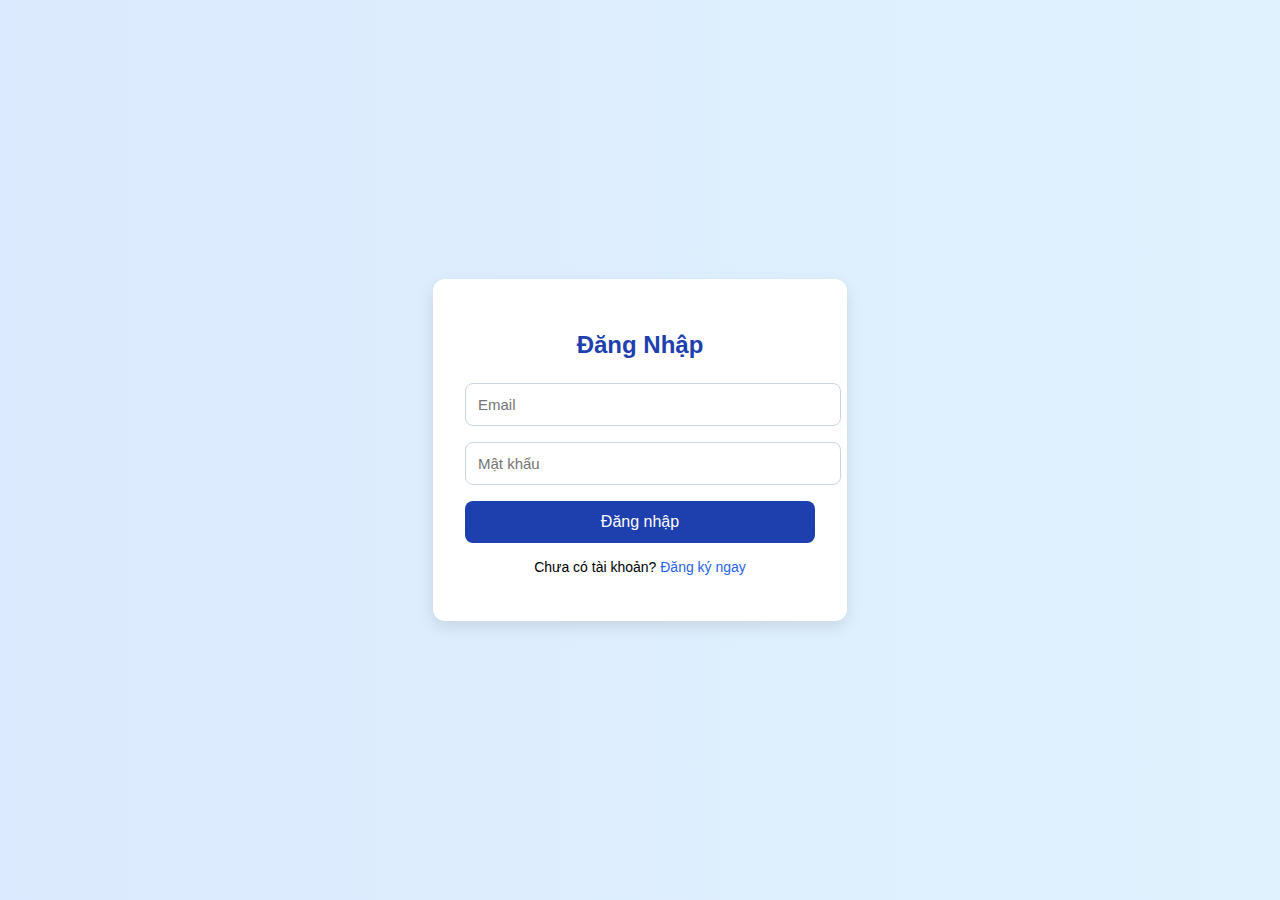
<file: Pharmacy/client/login.html>
<!-- login.html -->
<!DOCTYPE html>
<html lang="vi">
<head>
  <meta charset="UTF-8" />
  <meta name="viewport" content="width=device-width, initial-scale=1.0" />
  <title>Đăng Nhập - Nhà Thuốc</title>
  <link rel="stylesheet" href="./src/css/style.css" />
</head>
<body>
  <div class="container">
    <form class="form">
      <h2>Đăng Nhập</h2>
      <input type="email" placeholder="Email" required />
      <input type="password" placeholder="Mật khẩu" required />
      <button type="submit">Đăng nhập</button>
      <p>Chưa có tài khoản? <a href="register.html">Đăng ký ngay</a></p>
    </form>
  </div>
</body>
</html>
</file>
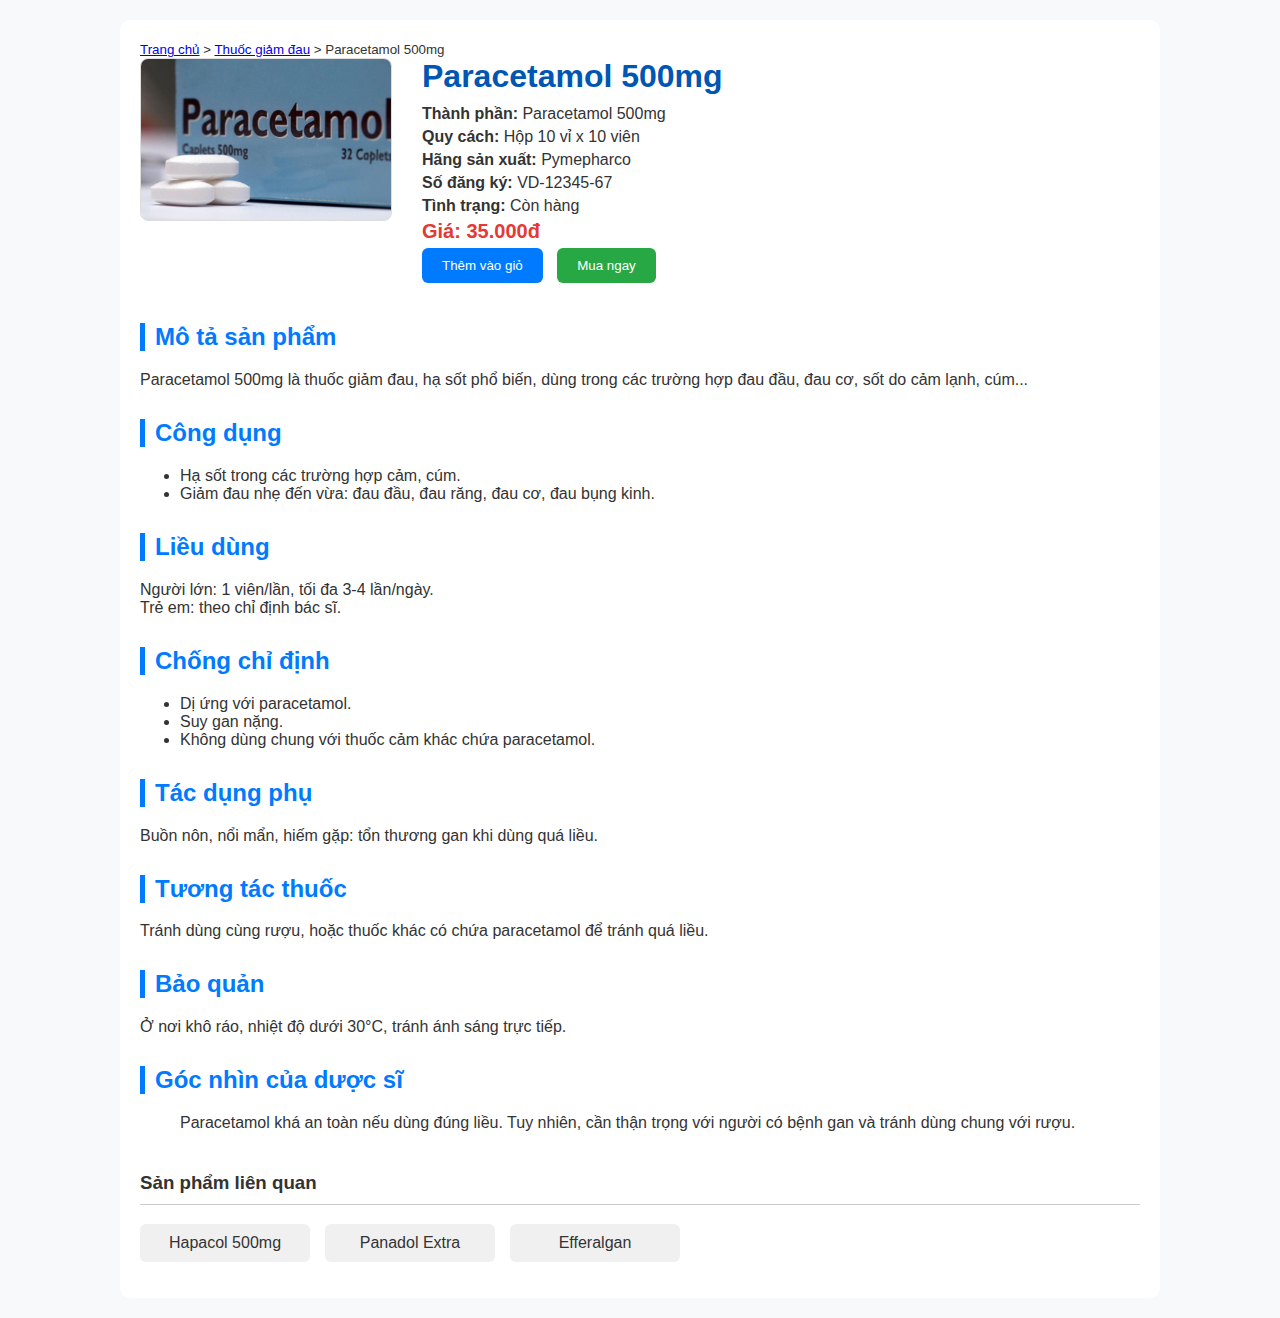
<file: Pharmacy/client/product.html>
<!DOCTYPE html>
<html lang="vi">
<head>
  <meta charset="UTF-8" />
  <meta name="viewport" content="width=device-width, initial-scale=1.0"/>
  <title>Paracetamol 500mg – Chi tiết sản phẩm</title>
  <style>
    body {
      font-family: Arial, sans-serif;
      margin: 20px;
      background: #f8f9fa;
      color: #333;
    }
    .container {
      max-width: 1000px;
      margin: auto;
      background: #fff;
      padding: 20px;
      border-radius: 10px;
    }
    .product-header {
      display: flex;
      gap: 30px;
    }
    .product-image img {
      width: 250px;
      border: 1px solid #ddd;
      border-radius: 8px;
    }
    .product-info h1 {
      margin: 0 0 10px;
      color: #0056b3;
    }
    .product-info p {
      margin: 5px 0;
    }
    .price {
      font-size: 20px;
      color: #e53935;
      font-weight: bold;
    }
    .buy-buttons button {
      margin-right: 10px;
      padding: 10px 20px;
      border: none;
      color: white;
      border-radius: 6px;
      cursor: pointer;
    }
    .buy-now { background: #28a745; }
    .add-cart { background: #007bff; }

    .tabs {
      margin-top: 40px;
    }
    .tab-section {
      margin-bottom: 30px;
    }
    .tab-section h2 {
      border-left: 5px solid #007bff;
      padding-left: 10px;
      color: #007bff;
    }
    .related-products {
      margin-top: 40px;
    }
    .related-products h3 {
      border-bottom: 1px solid #ccc;
      padding-bottom: 10px;
    }
    .related-products ul {
      list-style: none;
      padding-left: 0;
      display: flex;
      gap: 15px;
    }
    .related-products li {
      background: #f0f0f0;
      padding: 10px;
      border-radius: 6px;
      width: 150px;
      text-align: center;
    }
  </style>
</head>
<body>
  <div class="container">
    <nav>
      <small><a href="/">Trang chủ</a> > <a href="#">Thuốc giảm đau</a> > Paracetamol 500mg</small>
    </nav>

    <div class="product-header">
      <div class="product-image">
        <img src="./src/img/20190816_115553_502081_paracetamol.max-1800x1800.png" alt="Paracetamol 500mg">
      </div>
      <div class="product-info">
        <h1>Paracetamol 500mg</h1>
        <p><strong>Thành phần:</strong> Paracetamol 500mg</p>
        <p><strong>Quy cách:</strong> Hộp 10 vỉ x 10 viên</p>
        <p><strong>Hãng sản xuất:</strong> Pymepharco</p>
        <p><strong>Số đăng ký:</strong> VD-12345-67</p>
        <p><strong>Tình trạng:</strong> Còn hàng</p>
        <p class="price">Giá: 35.000đ</p>
        <div class="buy-buttons">
          <button class="add-cart">Thêm vào giỏ</button>
          <button class="buy-now">Mua ngay</button>
        </div>
      </div>
    </div>

    <div class="tabs">
      <div class="tab-section">
        <h2>Mô tả sản phẩm</h2>
        <p>Paracetamol 500mg là thuốc giảm đau, hạ sốt phổ biến, dùng trong các trường hợp đau đầu, đau cơ, sốt do cảm lạnh, cúm...</p>
      </div>
      <div class="tab-section">
        <h2>Công dụng</h2>
        <ul>
          <li>Hạ sốt trong các trường hợp cảm, cúm.</li>
          <li>Giảm đau nhẹ đến vừa: đau đầu, đau răng, đau cơ, đau bụng kinh.</li>
        </ul>
      </div>
      <div class="tab-section">
        <h2>Liều dùng</h2>
        <p>Người lớn: 1 viên/lần, tối đa 3-4 lần/ngày. <br/> Trẻ em: theo chỉ định bác sĩ.</p>
      </div>
      <div class="tab-section">
        <h2>Chống chỉ định</h2>
        <ul>
          <li>Dị ứng với paracetamol.</li>
          <li>Suy gan nặng.</li>
          <li>Không dùng chung với thuốc cảm khác chứa paracetamol.</li>
        </ul>
      </div>
      <div class="tab-section">
        <h2>Tác dụng phụ</h2>
        <p>Buồn nôn, nổi mẩn, hiếm gặp: tổn thương gan khi dùng quá liều.</p>
      </div>
      <div class="tab-section">
        <h2>Tương tác thuốc</h2>
        <p>Tránh dùng cùng rượu, hoặc thuốc khác có chứa paracetamol để tránh quá liều.</p>
      </div>
      <div class="tab-section">
        <h2>Bảo quản</h2>
        <p>Ở nơi khô ráo, nhiệt độ dưới 30°C, tránh ánh sáng trực tiếp.</p>
      </div>
      <div class="tab-section">
        <h2>Góc nhìn của dược sĩ</h2>
        <blockquote>Paracetamol khá an toàn nếu dùng đúng liều. Tuy nhiên, cần thận trọng với người có bệnh gan và tránh dùng chung với rượu.</blockquote>
      </div>
    </div>

    <div class="related-products">
      <h3>Sản phẩm liên quan</h3>
      <ul>
        <li>Hapacol 500mg</li>
        <li>Panadol Extra</li>
        <li>Efferalgan</li>
      </ul>
    </div>
  </div>
</body>
</html>
</file>
<file: Pharmacy/client/src/css/style.css>
body {
  margin: 0;
  font-family: 'Segoe UI', sans-serif;
  background: linear-gradient(to right, #dbeafe, #e0f2fe);
  display: flex;
  justify-content: center;
  align-items: center;
  height: 100vh;
}

.container {
  background: #fff;
  padding: 2rem;
  border-radius: 12px;
  box-shadow: 0 6px 16px rgba(0, 0, 0, 0.1);
  width: 350px;
}

.form h2 {
  text-align: center;
  color: #1e40af;
  margin-bottom: 1.5rem;
}

.form input {
  width: 100%;
  padding: 12px;
  margin-bottom: 1rem;
  border: 1px solid #cbd5e1;
  border-radius: 8px;
  font-size: 15px;
}

.form button {
  width: 100%;
  background-color: #1e40af;
  color: white;
  border: none;
  padding: 12px;
  border-radius: 8px;
  font-size: 16px;
  cursor: pointer;
  transition: background 0.3s ease;
}

.form button:hover {
  background-color: #1e3a8a;
}

.form p {
  text-align: center;
  margin-top: 1rem;
  font-size: 14px;
}

.form a {
  color: #2563eb;
  text-decoration: none;
  font-weight: 500;
}
</file>
